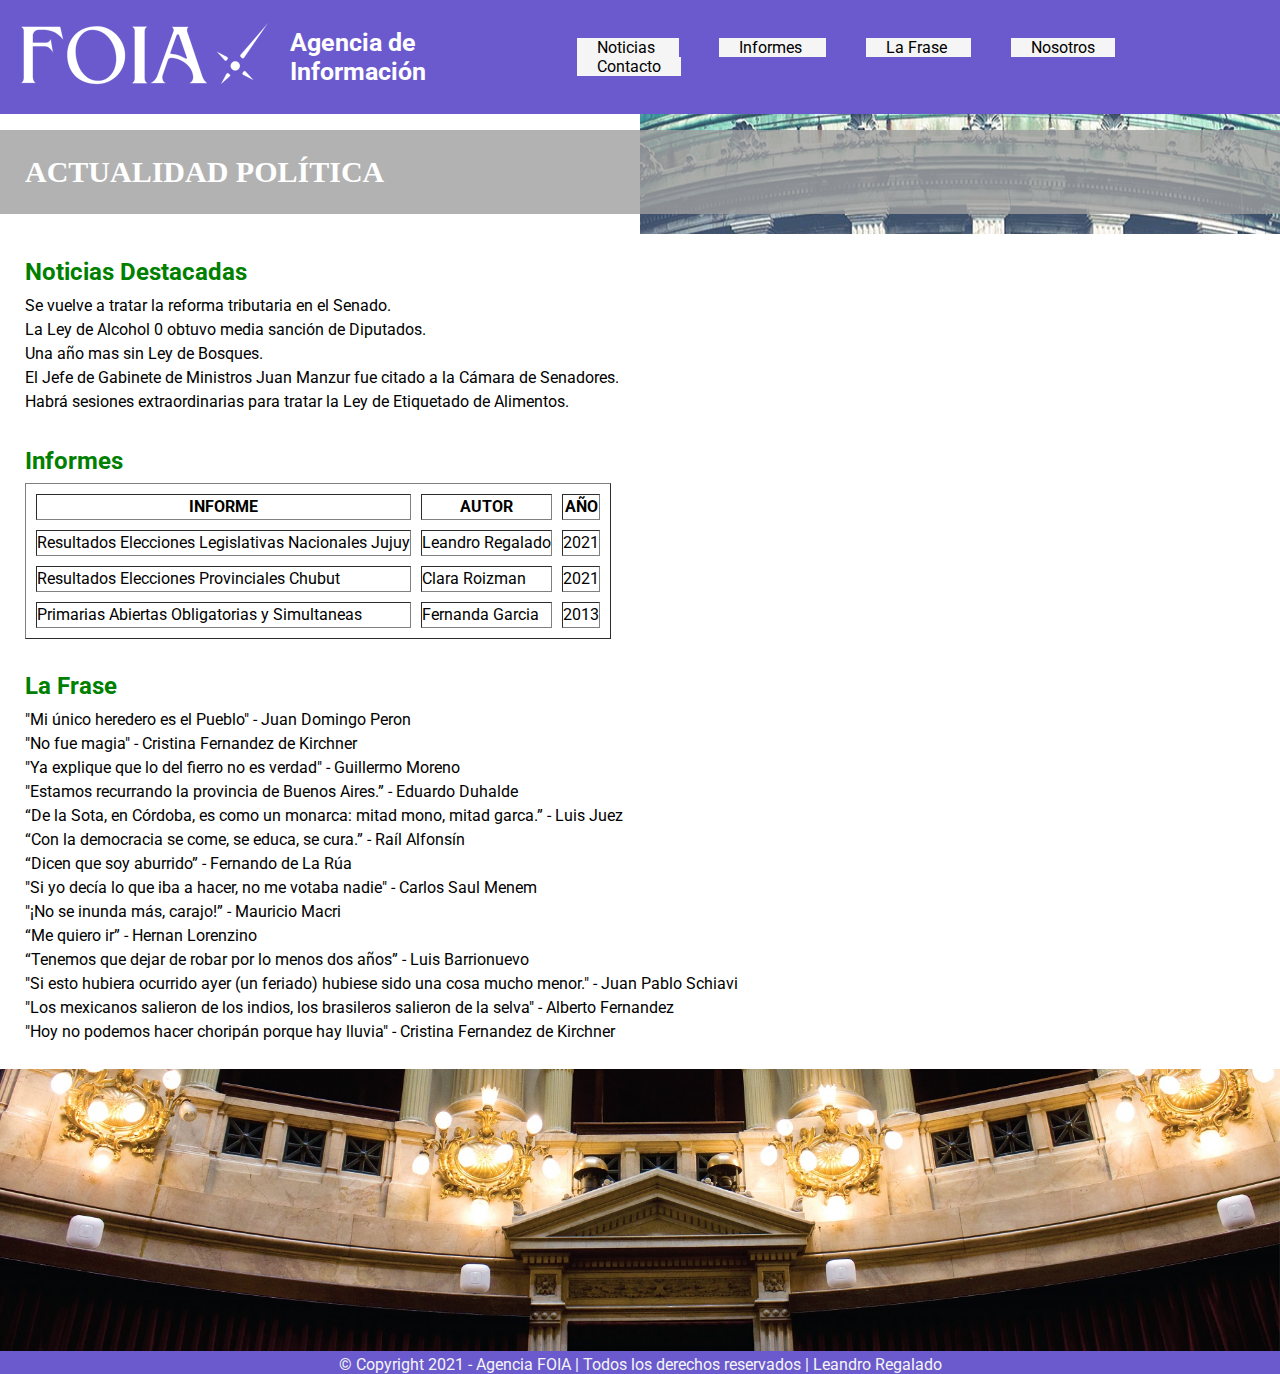
<file: index.html>
<!DOCTYPE html>
<html lang="es">

<head>
    <meta charset="UTF-8">
    <meta http-equiv="X-UA-Compatible" content="IE=edge">
    <meta name="viewport" content="width=device-width, initial-scale=1.0">
    <title> FOIA - Agencia de Información Política </title>
    <link rel="shortcut icon" href="./imagenes/faviconcongreso.png">

    <!-- GoogleFont-->
    <link rel="preconnect" href="https://fonts.googleapis.com">
    <link rel="preconnect" href="https://fonts.gstatic.com" crossorigin>
    <link href="https://fonts.googleapis.com/css2?family=Encode+Sans+Condensed:wght@500&family=Roboto:wght@100&display=swap" rel="stylesheet">
    
    <!-- CSS BOOTSTRAP-->
    <link href="https://cdn.jsdelivr.net/npm/bootstrap@5.1.3/dist/css/bootstrap.min.css" rel="stylesheet" integrity="sha384-1BmE4kWBq78iYhFldvKuhfTAU6auU8tT94WrHftjDbrCEXSU1oBoqyl2QvZ6jIW3" crossorigin="anonymous">

    <!-- Mi CSS-->
    <link rel="stylesheet" href="./css/estilos.css">
</head>

<body>
    <header>
        <a href="./index.html">
            <img src="./imagenes/logo_foia_Blanco.png" alt="Logo FOIA" id=logofoia>
        </a>
        <h1> Agencia de Información </h1>
        <nav>
        <!-- LISTA DESORDENADA -->
            <ul class="li:hover">
                <li> <a href="./pages/noticias.html"> Noticias </a></li>
                <li> <a href="./pages/informes.html"> Informes </a></li>
                <li> <a href="./pages/lafrase.html"> La Frase </a></li>
                <li> <a href="./pages/nosotros.html"> Nosotros </a></li>
                <li> <a href="./pages/contacto.html"> Contacto </a></li>
            </ul>
        </nav>

    </header>

    <section  class="sectionActualidad" id="nosotros"> 
        
        <p class="textoActualidad"> ACTUALIDAD POLÍTICA </p>
       
    </section>    



    <section class="bodySections"  id="noticiasDestacadas">
        <h2> Noticias Destacadas </h2>
            <article> Se vuelve a tratar la reforma tributaria en el Senado. </article>
            <article> La Ley de Alcohol 0 obtuvo media sanción de Diputados. </article>
            <article> Una año mas sin Ley de Bosques. </article>
            <article> El Jefe de Gabinete de Ministros Juan Manzur fue citado a la Cámara de Senadores. </article>
            <article> Habrá sesiones extraordinarias para tratar la Ley de Etiquetado de Alimentos. </article>
    </section>

    <section class="bodySections" id="informes">
        <h2> Informes </h2>
        <article>
            <table border="1" cellpadding="8" cellspacing=10>
                <tr class="colorverde fondoindian ">
                    <th> INFORME </th>
                    <th> AUTOR </th>
                    <th> AÑO </th>
                </tr>
                <tr>
                    <td> Resultados Elecciones Legislativas Nacionales Jujuy </td>
                    <td> Leandro Regalado </td>
                    <td> 2021 </td>
                </tr>
                <tr>
                    <td> Resultados Elecciones Provinciales Chubut </td>
                    <td> Clara Roizman </td>
                    <td> 2021 </td>
                </tr>
                <tr>
                    <td> Primarias Abiertas Obligatorias y Simultaneas </td>
                    <td> Fernanda Garcia </td>
                    <td> 2013 </td>
                </tr>
            </table>
        </article>
    </section>

    <section class="bodySections"  id="lafrase">
        <h2> La Frase </h2>
            <article> "Mi único heredero es el Pueblo" - Juan Domingo Peron </article>
            <article> "No fue magia" - Cristina Fernandez de Kirchner </article>
            <article> "Ya explique que lo del fierro no es verdad" - Guillermo Moreno </article>
            <article> "Estamos recurrando la provincia de Buenos Aires.” - Eduardo Duhalde </article>
            <article> “De la Sota, en Córdoba, es como un monarca: mitad mono, mitad garca.” - Luis Juez </article>
            <article> “Con la democracia se come, se educa, se cura.” - Raíl Alfonsín </article>
            <article> “Dicen que soy aburrido” - Fernando de La Rúa </article>
            <article> "Si yo decía lo que iba a hacer, no me votaba nadie" - Carlos Saul Menem </article>
            <article> "¡No se inunda más, carajo!” - Mauricio Macri </article>
            <article> “Me quiero ir”  - Hernan Lorenzino </article>
            <article> “Tenemos que dejar de robar por lo menos dos años” - Luis Barrionuevo </article>
            <article> "Si esto hubiera ocurrido ayer (un feriado) hubiese sido una cosa mucho menor." - Juan Pablo Schiavi </article>
            <article> "Los mexicanos salieron de los indios, los brasileros salieron de la selva" - Alberto Fernandez </article>
            <article> "Hoy no podemos hacer choripán porque hay lluvia" - Cristina Fernandez de Kirchner </article>


    </section>

    <footer>

        <!--  Imagen de Parlamento  -->
        <img  class="fotoFooterCongreso" src="./imagenes/footer-palacio.jpeg" alt="balcones palacio"> 

        <p style="text-align:center">
        © Copyright 2021 - Agencia FOIA   |   Todos los derechos reservados   |   Leandro Regalado 
        </p>

    </footer>

    <script src="https://cdn.jsdelivr.net/npm/bootstrap@5.1.3/dist/js/bootstrap.bundle.min.js" integrity="sha384-ka7Sk0Gln4gmtz2MlQnikT1wXgYsOg+OMhuP+IlRH9sENBO0LRn5q+8nbTov4+1p" crossorigin="anonymous"></script>
</body>
</html>
</file>
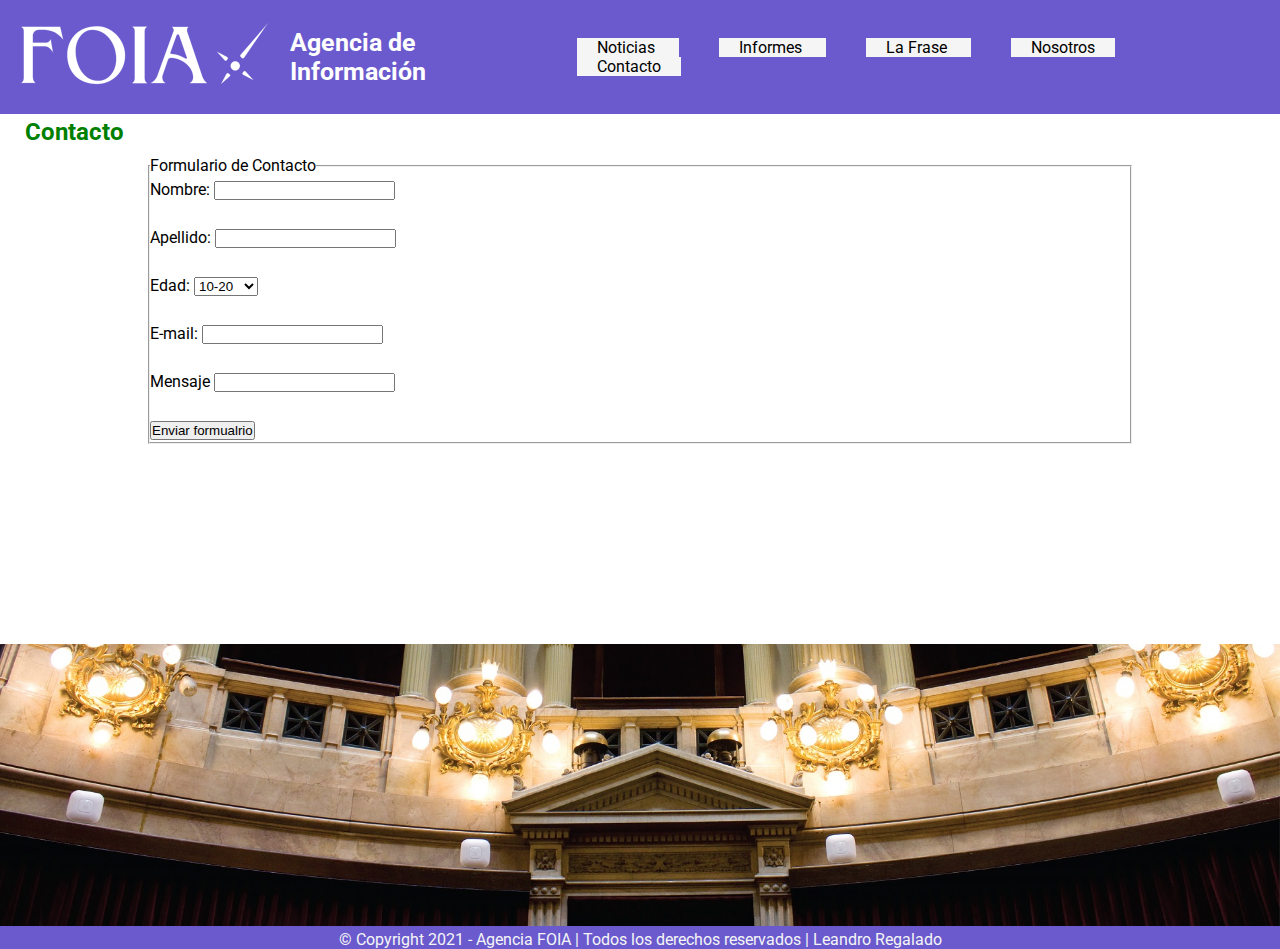
<file: pages/contacto.html>
<!DOCTYPE html>
<html lang="es">

    <head>
        <meta charset="UTF-8">
        <meta http-equiv="X-UA-Compatible" content="IE=edge">
        <meta name="viewport" content="width=device-width, initial-scale=1.0">
        <title> FOIA - Agencia de Información Política </title>
        <link rel="shortcut icon" href="../imagenes/faviconcongreso.png">
        
        <!-- GoogleFont-->
        <link rel="preconnect" href="https://fonts.googleapis.com">
        <link rel="preconnect" href="https://fonts.gstatic.com" crossorigin>
        <link href="https://fonts.googleapis.com/css2?family=Roboto:wght@100&display=swap" rel="stylesheet">
           
        <!-- Mi CSS-->
        <link rel="stylesheet" href="../css/estilos.css">
        
    </head>

<body>
    <header>
        <a href="../index.html"> 
            <img src="../imagenes/logo_foia_Blanco.png" alt="Logo FOIA" id=logofoia>
        </a>
        <h1> Agencia de Información </h1>
        <nav>
        <!-- LISTA DESORDENADA -->
            <ul>
                <li> <a href="./noticias.html"> Noticias </a> </li>
                <li> <a href="./informes.html"> Informes </a> </li>
                <li> <a href="./lafrase.html"> La Frase </a> </li>
                <li> <a href="./nosotros.html"> Nosotros </a> </li>
                <li> <a href="./contacto.html"> Contacto </a> </li>
            </ul>
        </nav>
    </header>

    <section class="bodySections">
    
        <h2> Contacto </h2>
        
             <!-- LISTA ORDENADA -->

        <form class="formContacto" action="/" method="post">
            <fieldset class="fieldsetContacto">
                <legend> Formulario de Contacto </legend>
                    <label for="nombre">Nombre:</label>
                    <input id="nombre" type="text">
                        <br>
                        <br>    
                    <label for="apellido">Apellido:</label>
                    <input id="apellido" type="text">
                        <br>
                        <br>
                    <label for="edad">Edad:</label>
                        <select name="edad">
                            <option value="10-20">10-20</option>
                            <option value="21-50">21-50</option>
                            <option value="51-70">51-70</option>
                            <option value="71-100">71-100</option>
                        </select>
                        <br>
                        <br>         
                    <label for="email">E-mail:</label>
                        <input id="email" type="email" />
                        <br>
                        <br>
                    <label for="mensaje">Mensaje</label>
                        <input id="mensaje" type="text"/>
                        <br>
                        <br>
                    <input type="submit" value="Enviar formualrio"/>
                
             </fieldset>
        </form>
    </section> 


    <footer>

        <!--  Imagen de Parlamento  -->
        <img  class="fotoFooterCongreso" src="../imagenes/footer-palacio.jpeg" alt="balcones palacio"> 

        <p style="text-align:center">
            © Copyright 2021 - Agencia FOIA   |   Todos los derechos reservados   |   Leandro Regalado 
        </p>

    </footer>

    <script src="https://cdn.jsdelivr.net/npm/bootstrap@5.1.3/dist/js/bootstrap.bundle.min.js" integrity="sha384-ka7Sk0Gln4gmtz2MlQnikT1wXgYsOg+OMhuP+IlRH9sENBO0LRn5q+8nbTov4+1p" crossorigin="anonymous"></script>
</body>
</html>
</file>
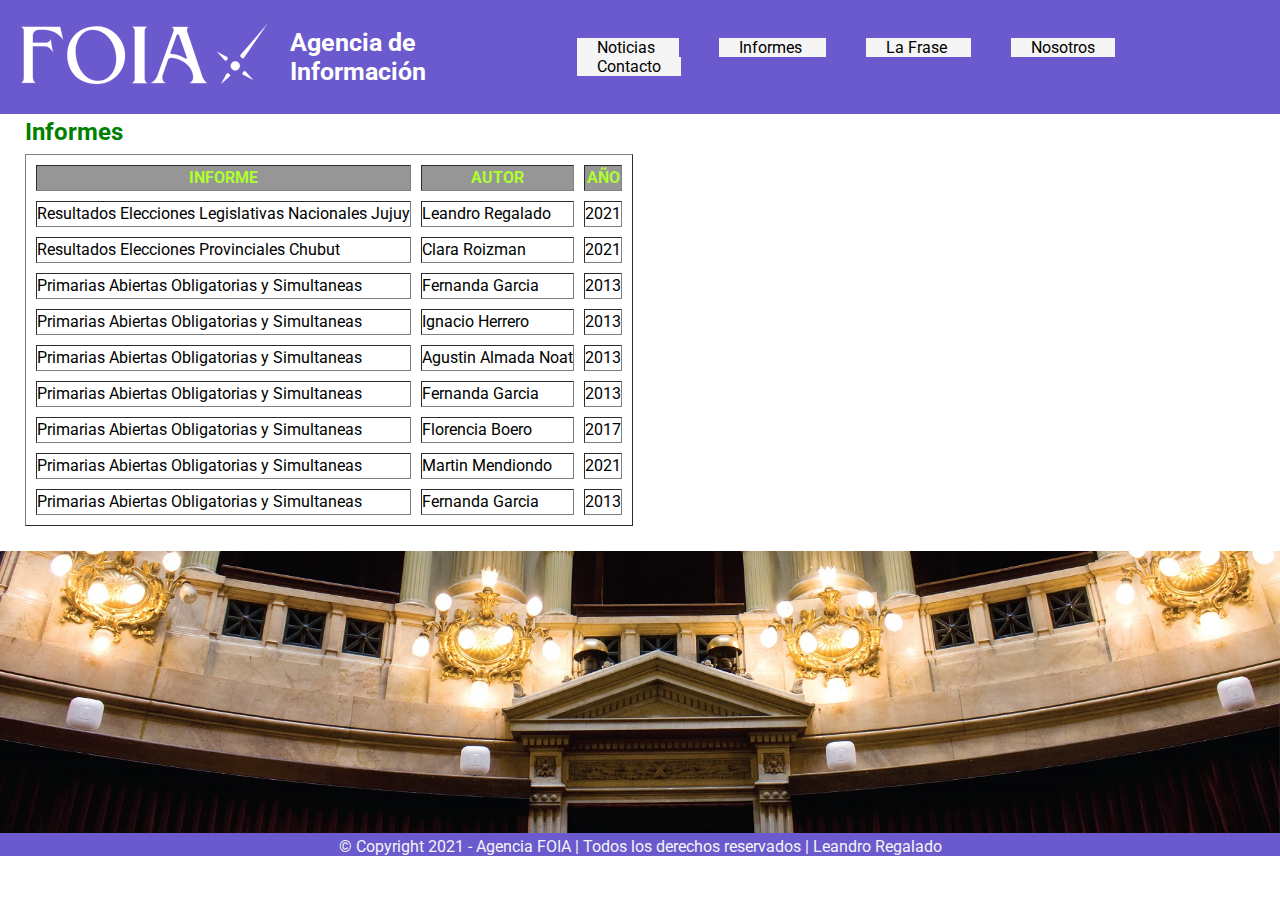
<file: pages/informes.html>
<!DOCTYPE html>
<html lang="es">

<head>
    <head>
        <meta charset="UTF-8">
        <meta http-equiv="X-UA-Compatible" content="IE=edge">
        <meta name="viewport" content="width=device-width, initial-scale=1.0">
        <title> FOIA - Agencia de Información Política </title>
        <link rel="shortcut icon" href="../imagenes/faviconcongreso.png">
        
        <!-- GoogleFont-->
        <link rel="preconnect" href="https://fonts.googleapis.com">
        <link rel="preconnect" href="https://fonts.gstatic.com" crossorigin>
        <link href="https://fonts.googleapis.com/css2?family=Roboto:wght@100&display=swap" rel="stylesheet">
        
        <!-- CSS BOOTSTRAP-->
        <link href="https://cdn.jsdelivr.net/npm/bootstrap@5.1.3/dist/css/bootstrap.min.css" rel="stylesheet" integrity="sha384-1BmE4kWBq78iYhFldvKuhfTAU6auU8tT94WrHftjDbrCEXSU1oBoqyl2QvZ6jIW3" crossorigin="anonymous">
           
        <!-- Mi CSS-->
        <link rel="stylesheet" href="../css/estilos.css">
        
    </head>

<body>
    <header>
        <a href="../index.html"> 
            <img src="../imagenes/logo_foia_Blanco.png" alt="Logo FOIA" id=logofoia>
        </a>
        <h1> Agencia de Información </h1>
        <nav>
        <!-- LISTA DESORDENADA -->
        <ul>
            <li> <a href="./noticias.html"> Noticias </a> </li>
            <li> <a href="./informes.html"> Informes </a> </li>
            <li> <a href="./lafrase.html"> La Frase </a> </li>
            <li> <a href="./nosotros.html"> Nosotros </a></li>
            <li> <a href="./contacto.html"> Contacto </a> </li>
        </ul>
        </nav>

    </header>

    <section class="bodySections">
        <h2> Informes </h2>

        <Article class="tablaInformes">
            <table border="1" cellpadding="8" cellspacing=10>
                <tr class="socaloTablaInformes">
                    <th> INFORME </th>
                    <th> AUTOR </th>
                    <th> AÑO </th>
                </tr>
                <tr>
                    <td> Resultados Elecciones Legislativas Nacionales Jujuy </td>
                    <td> Leandro Regalado </td>
                    <td> 2021 </td>
                </tr>
                <tr>
                    <td> Resultados Elecciones Provinciales Chubut </td>
                    <td> Clara Roizman </td>
                    <td> 2021 </td>
                </tr>
                <tr>
                    <td> Primarias Abiertas Obligatorias y Simultaneas </td>
                    <td> Fernanda Garcia </td>
                    <td> 2013 </td>
                </tr>
                <tr>
                    <td> Primarias Abiertas Obligatorias y Simultaneas </td>
                    <td> Ignacio Herrero </td>
                    <td> 2013 </td>
                </tr>
                <tr>
                    <td> Primarias Abiertas Obligatorias y Simultaneas </td>
                    <td> Agustin Almada Noat </td>
                    <td> 2013 </td>
                </tr>
                <tr>
                    <td> Primarias Abiertas Obligatorias y Simultaneas </td>
                    <td> Fernanda Garcia </td>
                    <td> 2013 </td>
                </tr>
                <tr>
                    <td> Primarias Abiertas Obligatorias y Simultaneas </td>
                    <td> Florencia Boero </td>
                    <td> 2017 </td>
                </tr>
                <tr>
                    <td> Primarias Abiertas Obligatorias y Simultaneas </td>
                    <td> Martin Mendiondo </td>
                    <td> 2021 </td>
                </tr>
                <tr>
                    <td> Primarias Abiertas Obligatorias y Simultaneas </td>
                    <td> Fernanda Garcia </td>
                    <td> 2013 </td>
                </tr>
            </table>
        </Article>
        
    </section>

    <footer>

        <!--  Imagen de Parlamento  -->
        <img  class="fotoFooterCongreso" src="../imagenes/footer-palacio.jpeg" alt="balcones palacio"> 

        <p style="text-align:center">
            © Copyright 2021 - Agencia FOIA   |   Todos los derechos reservados   |   Leandro Regalado 
        </p>

    </footer>

    <script src="https://cdn.jsdelivr.net/npm/bootstrap@5.1.3/dist/js/bootstrap.bundle.min.js" integrity="sha384-ka7Sk0Gln4gmtz2MlQnikT1wXgYsOg+OMhuP+IlRH9sENBO0LRn5q+8nbTov4+1p" crossorigin="anonymous"></script>
</body>
</html>
</file>
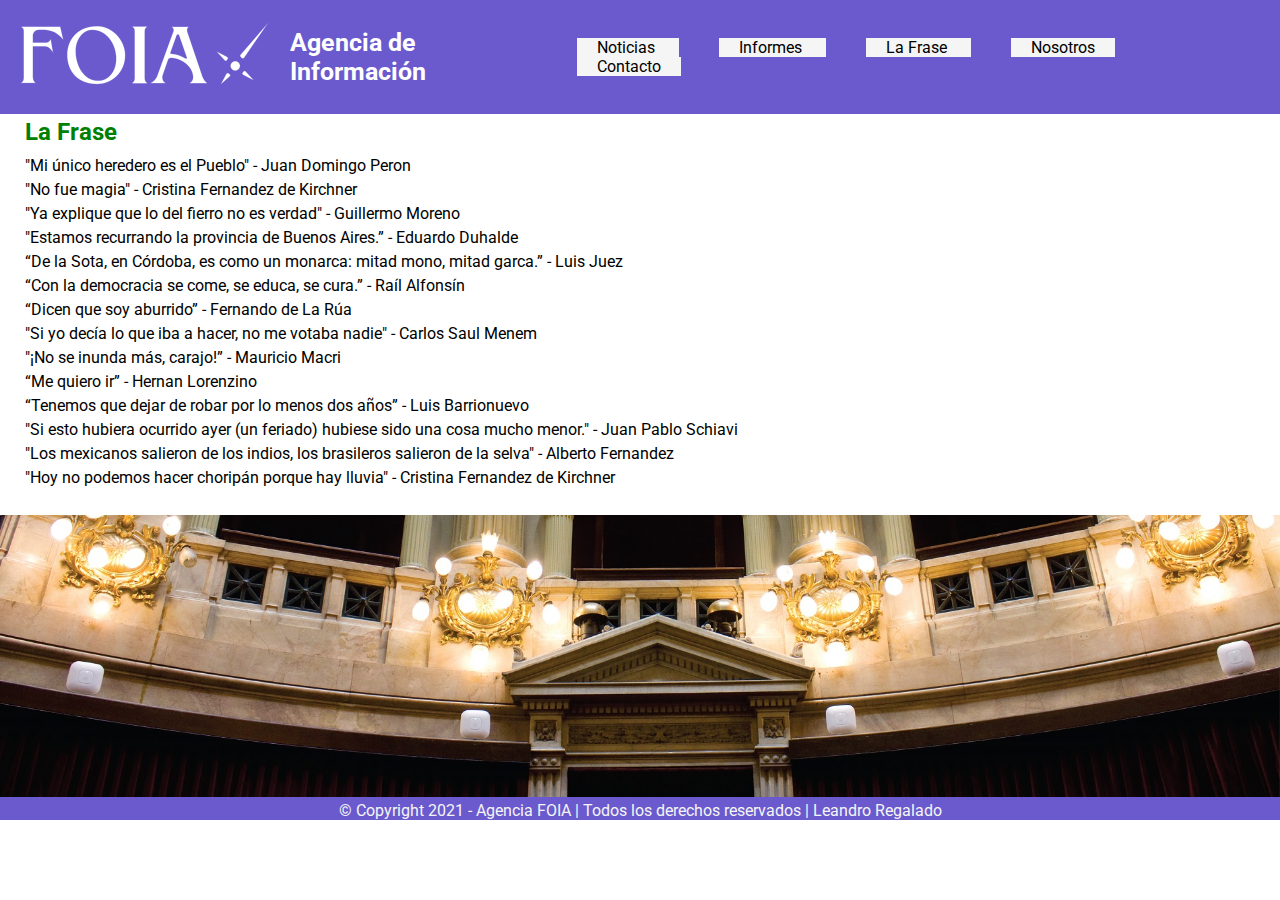
<file: pages/lafrase.html>
<!DOCTYPE html>
<html lang="es">

    <head>
        <meta charset="UTF-8">
        <meta http-equiv="X-UA-Compatible" content="IE=edge">
        <meta name="viewport" content="width=device-width, initial-scale=1.0">
        <title> FOIA - Agencia de Información Política </title>
        <link rel="shortcut icon" href="../imagenes/faviconcongreso.png">
        
        <!-- GoogleFont-->
        <link rel="preconnect" href="https://fonts.googleapis.com">
        <link rel="preconnect" href="https://fonts.gstatic.com" crossorigin>
        <link href="https://fonts.googleapis.com/css2?family=Roboto:wght@100&display=swap" rel="stylesheet">
        
           
        <!-- CSS BOOTSTRAP-->
        <link href="https://cdn.jsdelivr.net/npm/bootstrap@5.1.3/dist/css/bootstrap.min.css" rel="stylesheet" integrity="sha384-1BmE4kWBq78iYhFldvKuhfTAU6auU8tT94WrHftjDbrCEXSU1oBoqyl2QvZ6jIW3" crossorigin="anonymous">
   
        <!-- Mi CSS-->
        <link rel="stylesheet" href="../css/estilos.css">
        
    </head>

<body>
    <header>
        <a href="../index.html"> 
            <img src="../imagenes/logo_foia_Blanco.png" alt="Logo FOIA" id=logofoia>
        </a>
        <h1> Agencia de Información </h1>
        <nav>
        <!-- LISTA DESORDENADA -->
        <ul>
            <li> <a href="./noticias.html"> Noticias </a> </li>
            <li> <a href="./informes.html"> Informes </a> </li>
            <li> <a href="./lafrase.html"> La Frase </a> </li>
            <li> <a href="./nosotros.html"> Nosotros </a></li>
            <li> <a href="./contacto.html"> Contacto </a> </li>
        </ul>
        </nav>

    </header>

    <section class="bodySections">
        <h2> La Frase </h2>

        <article> "Mi único heredero es el Pueblo" - Juan Domingo Peron </article>
        <article> "No fue magia" - Cristina Fernandez de Kirchner </article>
        <article> "Ya explique que lo del fierro no es verdad" - Guillermo Moreno </article>
        <article> "Estamos recurrando la provincia de Buenos Aires.” - Eduardo Duhalde </article>
        <article> “De la Sota, en Córdoba, es como un monarca: mitad mono, mitad garca.” - Luis Juez </article>
        <article> “Con la democracia se come, se educa, se cura.” - Raíl Alfonsín </article>
        <article> “Dicen que soy aburrido” - Fernando de La Rúa </article>
        <article> "Si yo decía lo que iba a hacer, no me votaba nadie" - Carlos Saul Menem </article>
        <article> "¡No se inunda más, carajo!” - Mauricio Macri </article>
        <article> “Me quiero ir”  - Hernan Lorenzino </article>
        <article> “Tenemos que dejar de robar por lo menos dos años” - Luis Barrionuevo </article>
        <article> "Si esto hubiera ocurrido ayer (un feriado) hubiese sido una cosa mucho menor." - Juan Pablo Schiavi </article>
        <article> "Los mexicanos salieron de los indios, los brasileros salieron de la selva" - Alberto Fernandez </article>
        <article> "Hoy no podemos hacer choripán porque hay lluvia" - Cristina Fernandez de Kirchner </article>
        </section>

    <footer>

        <!--  Imagen de Parlamento  -->
        <img  class="fotoFooterCongreso" src="../imagenes/footer-palacio.jpeg" alt="balcones palacio"> 

        <p style="text-align:center">
            © Copyright 2021 - Agencia FOIA   |   Todos los derechos reservados   |   Leandro Regalado 
        </p>

    </footer>

    <script src="https://cdn.jsdelivr.net/npm/bootstrap@5.1.3/dist/js/bootstrap.bundle.min.js" integrity="sha384-ka7Sk0Gln4gmtz2MlQnikT1wXgYsOg+OMhuP+IlRH9sENBO0LRn5q+8nbTov4+1p" crossorigin="anonymous"></script>
</body>
</html>
</file>
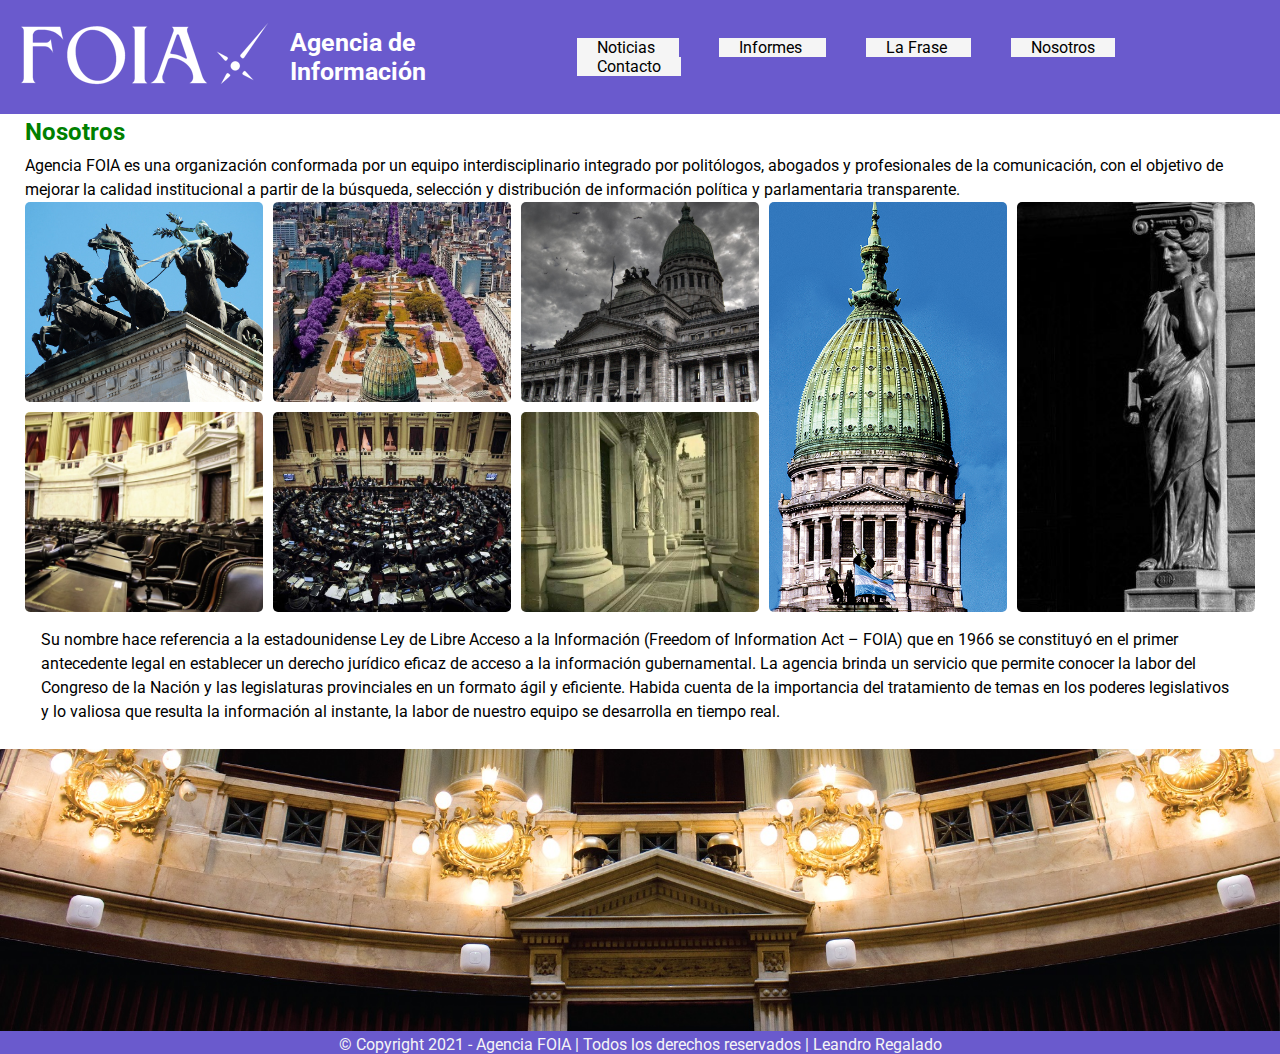
<file: pages/nosotros.html>
<!DOCTYPE html>
<html lang="es">

    <head>
        <meta charset="UTF-8">
        <meta http-equiv="X-UA-Compatible" content="IE=edge">
        <meta name="viewport" content="width=device-width, initial-scale=1.0">
        <title> FOIA - Agencia de Información Política </title>
        <link rel="shortcut icon" href="../imagenes/faviconcongreso.png">
        
        <!-- GoogleFont-->
        <link rel="preconnect" href="https://fonts.googleapis.com">
        <link rel="preconnect" href="https://fonts.gstatic.com" crossorigin>
        <link href="https://fonts.googleapis.com/css2?family=Roboto:wght@100&display=swap" rel="stylesheet">
   
        <!-- CSS BOOTSTRAP-->
        <link href="https://cdn.jsdelivr.net/npm/bootstrap@5.1.3/dist/css/bootstrap.min.css" rel="stylesheet" integrity="sha384-1BmE4kWBq78iYhFldvKuhfTAU6auU8tT94WrHftjDbrCEXSU1oBoqyl2QvZ6jIW3" crossorigin="anonymous">
   
        <!-- Mi CSS-->
        <link rel="stylesheet" href="../css/estilos.css">
        
    </head>

<body>
    <header>
        <a href="../index.html"> 
            <img src="../imagenes/logo_foia_Blanco.png" alt="Logo FOIA" id=logofoia>
        </a>
        <h1> Agencia de Información </h1>
        <nav>
        <!-- LISTA DESORDENADA -->
        <ul>
            <li> <a href="./noticias.html"> Noticias </a> </li>
            <li> <a href="./informes.html"> Informes </a> </li>
            <li> <a href="./lafrase.html"> La Frase </a> </li>
            <li> <a href="./nosotros.html"> Nosotros </a></li>
            <li> <a href="./contacto.html"> Contacto </a> </li>
        </ul>
        </nav>

    </header>

    <section class="bodySections" id="nosotros"> 
        <h2> Nosotros </h2> 

        <div>
            <p style="justify-content: center;">  Agencia FOIA es una organización conformada por un equipo interdisciplinario integrado por politólogos, abogados y profesionales de la comunicación, con el objetivo de mejorar la calidad institucional a partir de la búsqueda, selección y distribución de información política y parlamentaria transparente.
            </p>
        </div>

        <div class="gridConteiner">
            <img class="gridItem" src="../imagenes/gridCuadriga.jpeg" alt="">  
            <img class="gridItem" src="../imagenes/gridAereaCongreso.jpeg" alt="">            
            <img class="gridItem" src="../imagenes/gridCongreso.jpeg" alt="">

            <img class="gridItem2" src="../imagenes/cupula_congreso.jpeg" alt="">       
            <img class="gridItem2" src="../imagenes/grid1830.jpeg" alt="">
            <img class="gridItem" src="../imagenes/gridRecinto.jpeg" alt="">  
            <img class="gridItem" src="../imagenes/gridSesion.jpeg" alt="">
            <img class="gridItem" src="../imagenes/gridExplanadaCongreso.jpeg" alt="">    
            
        </div>

        <div>
            <p style= "margin: 1rem;"> 
                Su nombre hace referencia a la estadounidense Ley de Libre Acceso a la Información (Freedom of Information Act – FOIA) que en 1966 se constituyó en el primer antecedente legal en establecer un derecho jurídico eficaz de acceso a la información gubernamental.

                La agencia brinda un servicio que permite conocer la labor del Congreso de la Nación y las legislaturas provinciales en un formato ágil y eficiente.
                
                Habida cuenta de la importancia del tratamiento de temas en los poderes legislativos y lo valiosa que resulta la información al instante, la labor de nuestro equipo se desarrolla en tiempo real.
                
            </p>
        </div>


    </section>    


    <footer>

        <!--  Imagen de Parlamento  -->
        <img  class="fotoFooterCongreso" src="../imagenes/footer-palacio.jpeg" alt="balcones palacio"> 

        <p style="text-align: center;">
            © Copyright 2021 - Agencia FOIA   |   Todos los derechos reservados   |   Leandro Regalado 
        </p>

    </footer>

    <script src="https://cdn.jsdelivr.net/npm/bootstrap@5.1.3/dist/js/bootstrap.bundle.min.js" integrity="sha384-ka7Sk0Gln4gmtz2MlQnikT1wXgYsOg+OMhuP+IlRH9sENBO0LRn5q+8nbTov4+1p" crossorigin="anonymous"></script>
</body>
</html>
</file>
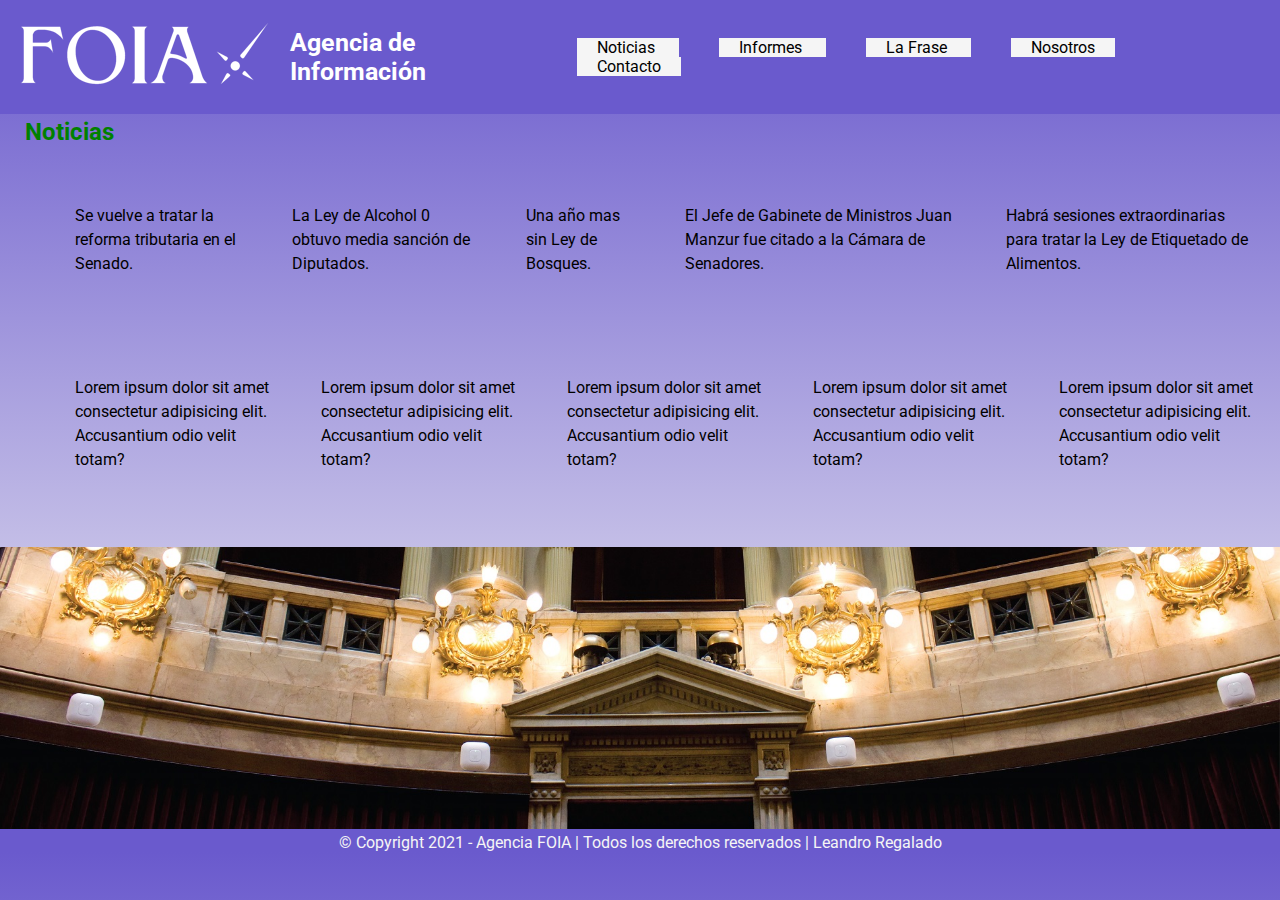
<file: pages/noticias.html>
<!DOCTYPE html>
<html lang="es">

<head>
    <meta charset="UTF-8">
    <meta http-equiv="X-UA-Compatible" content="IE=edge">
    <meta name="viewport" content="width=device-width, initial-scale=1.0">
    <title> FOIA - Agencia de Información Política </title>
    <link rel="shortcut icon" href="../imagenes/faviconcongreso.png">
    
    <!-- GoogleFont-->
    <link rel="preconnect" href="https://fonts.googleapis.com">
    <link rel="preconnect" href="https://fonts.gstatic.com" crossorigin>
    <link href="https://fonts.googleapis.com/css2?family=Roboto:wght@100&display=swap" rel="stylesheet">
    
    <!-- CSS BOOTSTRAP-->
    <link href="https://cdn.jsdelivr.net/npm/bootstrap@5.1.3/dist/css/bootstrap.min.css" rel="stylesheet" integrity="sha384-1BmE4kWBq78iYhFldvKuhfTAU6auU8tT94WrHftjDbrCEXSU1oBoqyl2QvZ6jIW3" crossorigin="anonymous">
   
    <!-- Mi CSS-->  
    <link rel="stylesheet" href="../css/estilos.css">
    
</head>

<body class="bodyNoticias">
    <header>
        <a href="../index.html"> 
            <img src="../imagenes/logo_foia_Blanco.png" alt="Logo FOIA" id=logofoia>
        </a>
        <h1> Agencia de Información </h1>
        <nav>
        <!-- LISTA DESORDENADA -->
        <ul>
            <li> <a href="./noticias.html"> Noticias </a> </li>
            <li> <a href="./informes.html"> Informes </a> </li>
            <li> <a href="./lafrase.html"> La Frase </a> </li>
            <li> <a href="./nosotros.html"> Nosotros </a></li>
            <li> <a href="./contacto.html"> Contacto </a> </li>
        </ul>
        </nav>

    </header>

    <section class="bodySections">
        <h2> Noticias </h2>

        <div class="noticiasArticle">
            <article class="noticiasPadding"> Se vuelve a tratar la reforma tributaria en el Senado. </article>
            <article class="noticiasPadding"> La Ley de Alcohol 0 obtuvo media sanción de Diputados. </article>
            <article class="noticiasPadding"> Una año mas sin Ley de Bosques. </article>
            <article class="noticiasPadding"> El Jefe de Gabinete de Ministros Juan Manzur fue citado a la Cámara de Senadores. </article>
            <article class="noticiasPadding"> Habrá sesiones extraordinarias para tratar la Ley de Etiquetado de Alimentos. </article>
        </div>    

        <div class="noticiasArticle">
            <article class="noticiasPadding"> Lorem ipsum dolor sit amet consectetur adipisicing elit. Accusantium odio velit totam? </article>
            <article class="noticiasPadding"> Lorem ipsum dolor sit amet consectetur adipisicing elit. Accusantium odio velit totam? </article>
            <article class="noticiasPadding"> Lorem ipsum dolor sit amet consectetur adipisicing elit. Accusantium odio velit totam? </article>
            <article class="noticiasPadding"> Lorem ipsum dolor sit amet consectetur adipisicing elit. Accusantium odio velit totam? </article>
            <article class="noticiasPadding"> Lorem ipsum dolor sit amet consectetur adipisicing elit. Accusantium odio velit totam? </article>
            
        </div>
    </section>

    <footer>

        <!--  Imagen de Parlamento  -->
        <img  class="fotoFooterCongreso" src="../imagenes/footer-palacio.jpeg" alt="balcones palacio"> 

        <p style="text-align:center">
            © Copyright 2021 - Agencia FOIA   |   Todos los derechos reservados   |   Leandro Regalado 
        </p>

    </footer>
    
    <script src="https://cdn.jsdelivr.net/npm/bootstrap@5.1.3/dist/js/bootstrap.bundle.min.js" integrity="sha384-ka7Sk0Gln4gmtz2MlQnikT1wXgYsOg+OMhuP+IlRH9sENBO0LRn5q+8nbTov4+1p" crossorigin="anonymous"></script>
</body>
</html>
</file>
<file: css/estilos.css>
/*    GRAL   */

*{
margin:0%;
padding:0%;

}

body {
    font-family: 'Roboto', sans-serif;
    margin-top:110px
}

a {
    color:black;
    text-decoration: none;
    }

 h1 {
        color: white;
        font-size: 25px;
}


h2 {
    color:green;
    padding: 10px 10px 10px 0px;
    
}


/* HEADER */

header {
    background-color: slateblue;
    display:flex;
    justify-content:space-between;
    align-items:center;
    position: fixed;
    overflow: visible;
    top: 0px;
    width: 100%;
    
}


header a{
    margin: 20px;

}


nav ul li {
    display: inline;
    list-style-type: none;
    background-color: whitesmoke;
    padding:0px;
    margin: 20px;
    width: 100%;

}



/* SECTIONS */

.sectionActualidad{
    background-image: url(../imagenes/cupulabackgorund.jpeg);
    background-repeat: no-repeat;
    background-position: right;
    height: 100%;
    padding:20px 0px;
}

.textoActualidad{

    font-family: "Encode+Sans+Condensed" ;
    font-size: 30px;
    font-weight:bold;
    color:white;
    background-color: rgba(159, 159, 159, 0.8);
    background-size: cover;
    padding:25px 25px;
}


.bodySections{
    line-height: 1.5rem;
    padding:0px;
    margin: 25px;
    margin-top: 1rem;

}



/* FOOTER */

footer {
background-color: slateblue;
color: whitesmoke;
width: 100%;

}

footer p {
    margin-top: 0;
    margin-bottom: 0;

}

.fotoFooterCongreso {
background-position: center;
width: 100%;

}



/* INFORMES.HTML */

.socaloTablaInformes{
color:greenyellow ;
background-color: rgb(150, 150, 150)

}



/* CONTACTO.HTML */

.formContacto { 

    align-items: center;
    width:80%;
	margin-left:10%;
	margin-right:10%;
    margin-bottom: 200px;
}

.fieldsetContacto {
    justify-content:space-between;
    animation-name:cambio_escala;
    animation-duration: 0.5s;
    animation-timing-function: ease;
    animation-iteration-count:initial;

}




@keyframes cambio_escala {
    0% { transform: scale(5); }

    25% { transform: scale(4);}

    50% { transform: scale(3);}

    75% { transform: scale(2);}

    100% { transform: scale(1);}



}



/* NOSOTROS.HTML */

.sectionNosotros {
    display:flex;
    justify-content: space-between;
    align-items: center;
    
}

.gridConteiner {
    display:grid;
    grid-template-columns: repeat(5, 1fr);
    gap:10px;
    grid-auto-rows: 200px;

    

}

.gridItem {

    width:100%;
    height: 100%;
    object-fit:cover;
    border-radius: 5px;
    transition: transform 1s;
 
}

.gridItem2 {

    width:100%;
    height:205%;
    object-fit:cover;
    border-radius: 5px;
    transition: transform 1s;


}



.gridItem:hover {

    filter: opacity(0.9);
    transform: scale(1.1);
}

.gridItem2:hover {

    filter: opacity(0.9);
    transform: scale(1.1);

} 


/* NOTICIAS.HTML */

.noticiasArticle {

    display: flex;
    flex-direction: row;
    padding: 25px 25px;
    width: 100%;

}

.bodyNoticias {
    background-color:whitesmoke;
    background-image: linear-gradient(to bottom,slateblue, whitesmoke);
    
}

.noticiasPadding{
    padding: 25px 25px;

}





/* MEDIA QUERIES */

@media screen and (max-width:768px) {
   
    h1{
        display:none;

    }

    .gridConteiner {
        display:grid;
        grid-template-columns: repeat(2, 1fr);
        gap:10px;
        grid-auto-rows: 200px;
    
        
    
    }

    .gridItem2 {

        width:100%;
        height:100%;
        object-fit:cover;
        object-position: top;
        border-radius: 5px;
     
    }
        

}


@media screen and (max-width:425px) {
   
    h1{
        display:none;

    }
 
    nav ul li {
        display: block;
        list-style-type: none;
        background-color: whitesmoke;
        padding:0px;
        margin: 10px;
        width: 100%;
    
    }
    
    #logofoia{
        width: 100%;
        margin: 5 5;
        position: relative;
    }

    .gridConteiner {
        display:grid;
        grid-template-columns: repeat(1, 1fr);
        gap:10px;
        grid-auto-rows: 200px;
    
        
    
    }

    .gridItem2 {

        width:100%;
        height:100%;
        object-fit:cover;
        border-radius: 5px;
     
    }
    

}


@media screen and (max-width:658px) {


    h2 {
        padding-top: 100px;
    }
}
</file>
